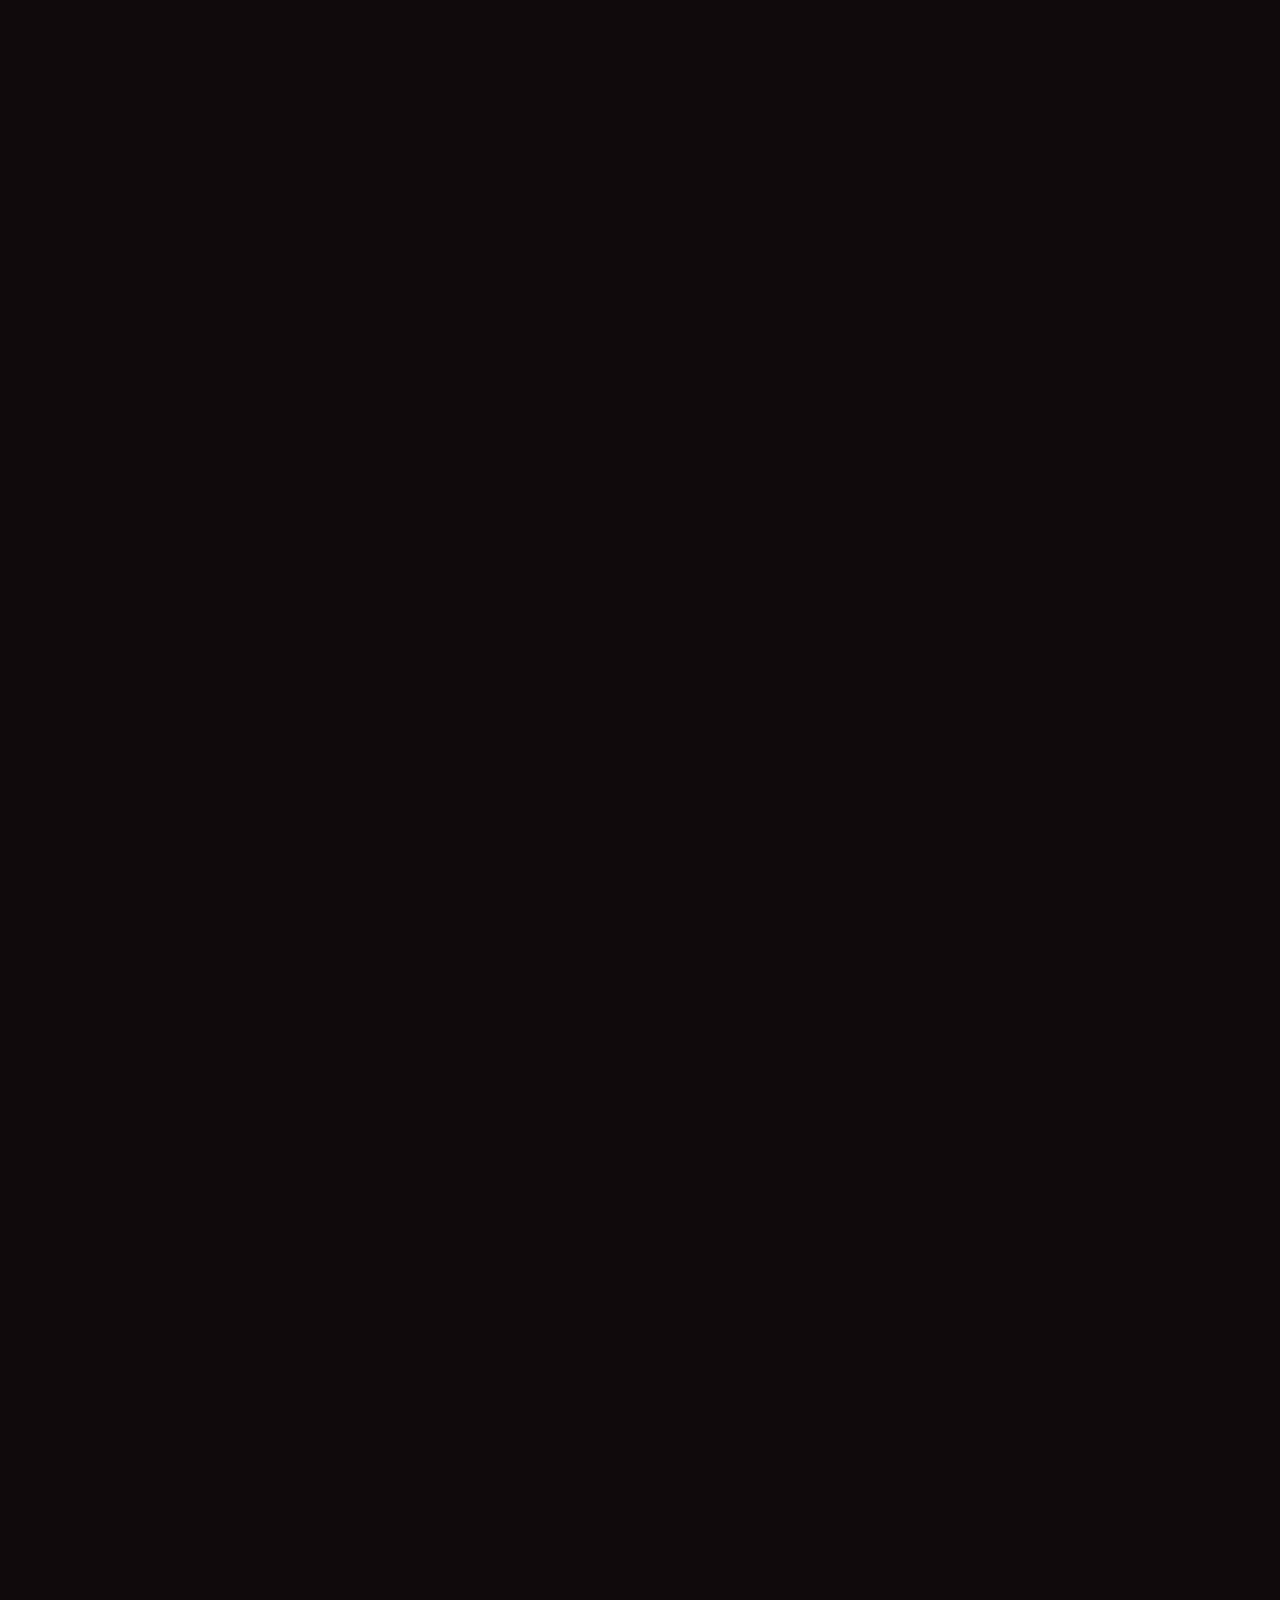
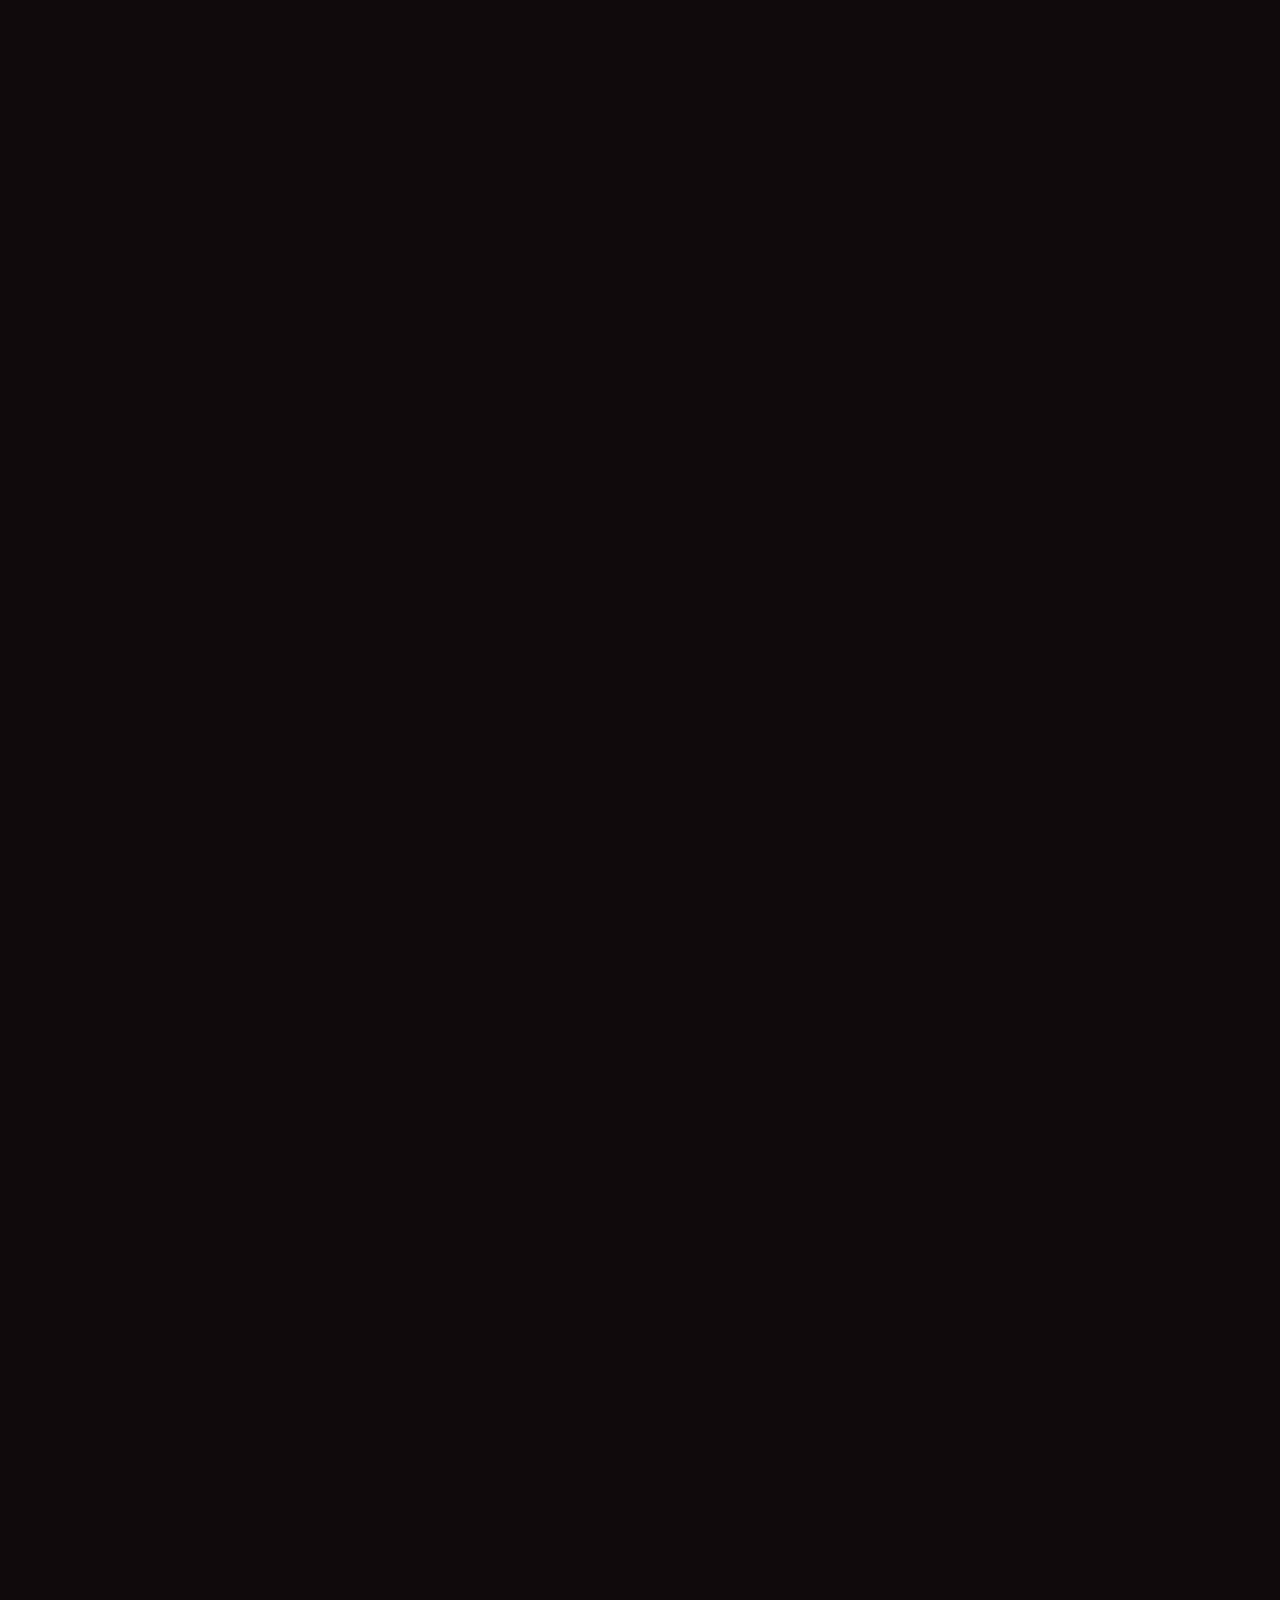
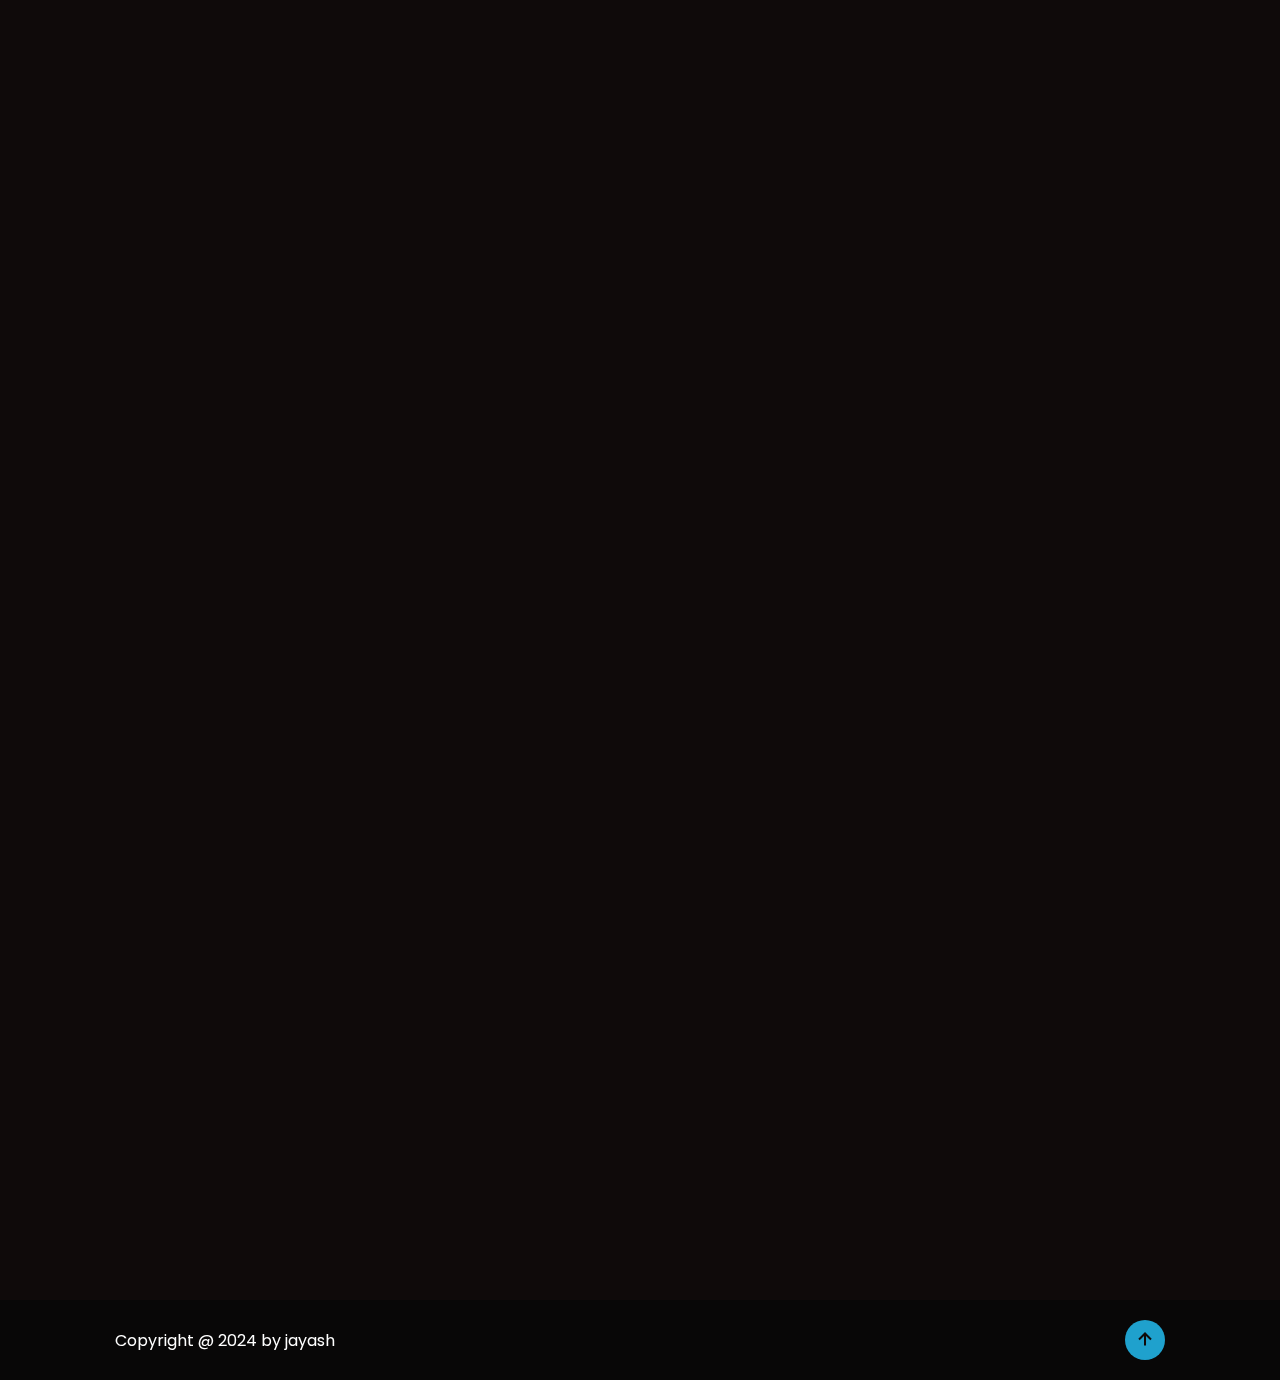
<file: index.html>
<!DOCTYPE html>
<html lang="en">

<head>
    <meta charset="UTF-8">
    <meta name="viewport" content="width=device-width, initial-scale=1.0">
    <title>Jayash Kalam</title>
    <link rel="stylesheet" href="style.css">
    <link href='https://unpkg.com/boxicons@2.1.4/css/boxicons.min.css' rel='stylesheet'>
</head>

<body>
    <!-- *************************Navbar************************* -->
    <header class="header">
        <a href="#" class="logo">Jayash</a>
        <i class='bx bx-menu' id="menu" style='color:#ffffff'></i>
        <nav class="navbar">
            <a href="#home" style="--vlr:1" class="active">Home</a>
            <a href="#about" style="--vlr:2">About Me</a>
            <a href="#education" style="--vlr:3">Education</a>
            <a href="#skills" style="--vlr:4">Skills</a>
            <a href="#contact" style="--vlr:5">Contact Me</a>
        </nav>
    </header>
    <!-- *************************Home Section************************* -->
    <section class="home"  id="home">
        <div class="text-content">
            <h1>I'm Jayash kalam</h1>
            <div class="text-animation">
                <h2>Web Developer</h2>
            </div>
            <p> A Web Developer with a passion for creating responsive and user-friendly websites. I specialize in using HTML, CSS, JavaScript, and related technologies to build websites that are both visually appealing and easy to use.</p>
            <a href="New Resume Nikhil Shukla.pdf" download>
            <div class="btn-section">
                <button class="btn">Download Resume</button>
            </div>
            </a>
            <div class="social-media">
                <a href="https://github.com/Beginjayash"><i class='bx bxl-github' style="--vlr:7"></i></a>
               <a href="https://www.facebook.com/jayash.kalam.79?mibextid=ZbWKwL" ><i class='bx bxl-facebook' style="--vlr:8"></i></a>
               <a href="https://www.instagram.com/jayashkalam805?igsh=MXJrNThsbWFoeWkzaw=="><i class='bx bxl-instagram' style="--vlr:9"></i></a>
            </div>
        </div>
        <img src="1.jpg" alt="">
    </section>
    <!-- *************************About Section************************* -->
    <section class="about" id="about">
        <h2 class="title">About <span>Me</span></h2>
        <img src="1.jpg" alt="" class="aboutImg">
        <div class="text-content2">
            <h2>Web Developer</h2>
            <p>I am Jayash Kalam. I am basically from Khirkiya. I have completed my B.Tech. CSE from Shri Dadaji Institute of Technology and Science - [SDITS], Khandwa. I had completed my higher secondary and high school from Govt. higher secondary school morghari . In terms of interests, I enjoy traveling. Being a quick learner and never taking a break from my job are two of my skills.</p>
            
        </div>
    </section>
    <!-- *************************Education Section************************* -->
    <section class="education" id="education">
        <h2 class="title">My <span>Education</span></h2>
        <div class="row">
            <div class="column">
                <h2>Education</h2>
                <div class="box">
                    <div class="education-content">
                        <div class="content">
                            <div class="year">2020-24<i class='bx bxs-calendar'></i></div>
                            <h3>B.Tech</h3>
        <p>I completed my Bachelor of Technology degree in Computer Science and Engineering from Shri Dadaji Institute of Technology and Science - [SDITS], Khandwa,in 2024. </p>                            
            <div class="percentage">CGPA - 8.24</div>
                        </div>
                    </div>
                    <div class="education-content">
                        <div class="content">
                            <div class="year">2019-20 <i class='bx bxs-calendar'></i></div>
                            <h3>12th</h3>
                            <p>I had completed my 12th standard education from Govt. higher secondary school morghari in 2020 with a percentage of 68. During my time at SSCS I also participated in various extracurricular activities, such as Sports and Science Exibitions, which helped me build communication and presentation skills.</p>
                                <div class="percentage">Percentage - 68</div>
                        </div>
                    </div>
                    <div class="education-content">
                        <div class="content">
                            <div class="year">2017-18 <i class='bx bxs-calendar'></i></div>
                            <h3>10th</h3>

                            <p>I had completed my 10th standard education from Govt. higher secondary school morghari in 2018 with a percentage of 70.</p>
                                <div class="percentage">Percentage - 70</div>
                        </div>
                    </div>
                </div>
        </div>
    </section>
    <!-- *************************Skills Section************************* -->
    <section class="skills" id="skills">
        <h2 class="title">My <span>Skills</span></h2>
        <div class="wrapper">
            <div class="skill-content">
                <h3 class="skill-title">Language</h3>
                <div class="skill-box skill-box1">
                    <div class="single-skill">
                        <span class="topic">HTML</span>
                        <button class="btn" onclick="openjsPage()"> View Proects</button>
                    </div>
                  
                    <div class="single-skill">
                        <span class="topic">CSS</span>
                        <button class="btn" onclick="openjsPage()"> View Proects</button>
                    </div>
                    
                    <div class="single-skill">
                        <span class="topic">JavaScript</span>
                        <button class="btn" onclick="openjsPage()"> View Proects</button>
                    </div>
                  
                    <div class="single-skill">
                        <span class="topic">React</span>
                        <button class="btn" onclick="openPage()"> View Proects</button>
                    </div>
                    
                </div>
            </div>
            <div class="skill-content">
                <h3 class="skill-title">Language</h3>
                <div class="skill-box skill-box2">
                    <div class="single-skill">
                        <span class="topic">mongo db</span>
                        <span class="topic">90%</span>
                    </div>
                    <div class="bar-side">
                        <div class="bar bar-1"></div>
                    </div>
                    <div class="single-skill">
                        <span class="topic">Node JS</span>
                        <span class="topic">50%</span>
                    </div>
                    <div class="bar-side">
                        <div class="bar bar-2"></div>
                    </div>
                    <div class="single-skill">
                        <span class="topic">xyz</span>
                        <span class="topic">70%</span>
                    </div>
                    <div class="bar-side">
                        <div class="bar bar-3"></div>
                    </div>
                </div>
            </div>
        </div>
    </section>
    <!-- *************************Contact Section************************* -->
    <section class="contact" id="contact">
        <h2 class="title">Contact<span>Me</span></h2>
        <form action="#" id="">
            <div class="input-box">
                <input type="text" required placeholder="Full Name">
                <input type="email" required placeholder="Email">
            </div>
            <div class="input-box">
                <input type="tel" required placeholder="Mobile Number">
                <input type="text" required placeholder="Subject ">
            </div>
            <textarea name="" id="" cols="30" rows="10" placeholder="Message" required></textarea>
            <input type="submit" value="Send Message" class="btn" id="btn">
        </form>

    </section>
    <footer>
        <div class="text">
            <p>Copyright @ 2024 by jayash</p>
        </div>
       <a href="#"> <i class='bx bx-up-arrow-alt'></i></a>
    </footer>
    <script src="script.js"></script>
    <script src="react.js"></script>
</body>

</html>
</file>
<file: style.css>
@import url('https://fonts.googleapis.com/css2?family=Poppins:ital,wght@0,300;0,400;0,500;1,500&display=swap');
* {
    margin: 0;
    padding: 0;
    scroll-behavior: smooth;
    box-sizing: border-box;
    font-family: "poppins";
    outline: none;
    border: none; 
    color: #fff;
}
body{
    background: #0f0a0a;
    height: 100vh;
}
html{
    font-size: 62.5%;
    overflow-x: hidden;
}
.header{
    position: fixed;
    left: 0;
    top: 0;
    padding: 2rem 10%;
    width: 100%;
    display: flex;
    justify-content: space-between;
    align-items: center;
    z-index: 100;
}
.sticky{
    border-bottom: 2px solid rgba(255,255,255,.1);
    background: #0f0a0a;
}
.logo{
    font-size: 2.9rem;
    font-weight: 600;
    text-decoration: none;
    color: #fff;
    transform: translateX(-100%);
    opacity: 0;
    animation: RightSlide 1s ease forwards;
}
@keyframes  RightSlide{
    0%{
        transform: translateX(-100%);
        opacity: 0;
    }
    100%{
        transform: translateX(0%);
        opacity: 1;
    }
}

#menu{
    color: #fff;
    font-size: 2.5rem;
    display: none;
}
.navbar a{
    display: inline-block;
    font-size: 1.7rem;
    text-decoration: none;
    margin: 0 2.5rem;
    font-weight: 500;
    letter-spacing: .02;
    transition: .5s ease;
    transform: translateY(-100px);
    opacity: 0;
    animation: TopSlide 1s ease forwards;
    animation-delay: calc(.2s * var(--vlr));
}
@keyframes  TopSlide{
    0%{
        transform: translateY(-100px);
        opacity: 0;
    }
    100%{
        transform: translateY(0px);
        opacity: 1;
    }
}
.navbar a:hover,.navbar a.active{
    color:#1fa1cd;
}
section{
    padding: 10rem 9% 2rem;
    min-height: 100vh;
}
.about,.education,.contact,.skills{
    overflow: hidden;
}
.home{
    display: flex;
    justify-content: space-between;
    align-items: center;
}
.text-content{
    max-width: 70rem;
}
.text-content h1{
    font-size: 5rem;
    color: #fff;
    text-transform: capitalize;
    letter-spacing: .05rem;
    font-weight: 600;
    transform: translateY(-100px);
    opacity: 0;
    animation: RightSlide 1s ease forwards;
    animation-delay: 1s;
}
.text-animation{
    position: relative;
    width: 32.8rem;
}
.text-animation h2{
    font-size: 3.2rem;
    font-weight: 700;
    color: transparent;
    -webkit-text-stroke: .7px #1fa1cd;
    background: linear-gradient(#1fa1cd,#1fa1cd);
    background-repeat: no-repeat;
    -webkit-background-clip: text;
    background-position: -33rem 0;
    transform: translateY(-100px);
    opacity: 0;
    animation: textSlide 6s linear infinite,
    TopSlide 1s ease forwards;
    animation-delay: 2s,1.2s;
}
@keyframes textSlide{
    0%,10%,100%{
        background-position: -33rem 0;
    }
    65%,85%{
        background-position: 0 0;
    }
}
.text-animation::before{
    content: "";
    position: absolute;
    left: 0;
    top: 0;
    height: 100%;
    width: 0;
    border-right: 2px solid #1fa1cd;
    transform: translateY(-100px);
    opacity: 0;
    animation: CursorSlide 6s linear infinite,
    TopSlide 1s ease forwards;
    animation-delay: 2s,1.2s;
}
@keyframes CursorSlide {
    0%,10%,100%{
        width: 0;
    }
    65%,78%,85%{
        opacity: 1;
        width: 100%;
    }
    75%,81%
    {
        opacity: 0;
    }

}
.text-content p{
    font-size: 1.4rem;
    margin: 1rem 0;
    transform: translateX(100px);
    opacity: 0;
    animation: leftSlide 1s ease forwards;
    animation-delay: 1.4s;
}
@keyframes leftSlide{
    0%{
        transform: translateX(100px);
        opacity: 0;
    }
    100%{
        transform: translateX(0px);
        opacity: 1;
    }
}
.btn-section{
    width: 32.5rem;
    height: 5rem;
    display: flex;
    justify-content: space-between;
    align-items: center;
    margin: 2rem 0;
    position: relative;
}
.btn-section::before{
    content: "";
    position: absolute;
    left: 0;
    top: 0;
    background: #0f0a0a;
    height: 100%;
    width: 100%;
    z-index: 2;
    animation: Slide 1s ease forwards;
    animation-delay: 1.6s;
}
@keyframes Slide{
    0%{
        width: 100%;
    }
    100%{
        width: 0;
    }
}
 .btn{
    height: 100%;
    width: 15rem;
    color: #fff;
    background: rgba(255,255,255,.1);
    border: .2rem solid rgba(255,255,255,.3);
    backdrop-filter: blur(5rem);
    border-radius: .8rem;
    font-size: 1.5rem;
    cursor: pointer;
    display: inline-flex;
    justify-content: center;
    align-items: center;
    position: relative;
    overflow: hidden;
    z-index: 1;
}
.btn::before{
    content: "";
    position: absolute;
    left: 0;
    top: -100%;
    height: 300%;
    width: 100%;
    background: linear-gradient(
        #0f0a0a,#1fa1cd,#0f0a0a,#1fa1cd
    );
    z-index: -1;
    transition: .5s ease;
}
.btn:hover::before{
    top: 0;
}
.social-media {
    margin: 2rem 0;
}
.social-media i{
    display: inline-block;
    font-size: 2.5rem;
    background: rgba(255,255,255,.1);
    border: .2rem solid rgba(255,255,255,.3);
    padding: .8rem;
    margin: 0 .5rem;
    border-radius: 50%;
    color: #fff;
    cursor: pointer;
    position: relative;
    overflow: hidden;
    animation: Bottom 1s ease forwards;
    animation-delay: calc(.2s * var(--vlr));
    transform: translateY(100px);
    opacity: 0;

}
.bxl-github {
    --vlr: 7;
}

.bxl-github:hover {
    color: #333;
}
.bxl-instagram {
    --vlr: 7;
}

.bxl-instgram:hover {
    color: #333;
}
@keyframes Bottom{
    0%{
        transform: translateY(100px);
    opacity: 0;
    }
    100%{
        transform: translateY(0px);
    opacity: 1;
    }
}
.social-media i::after{
    content: "";
    position: absolute;
    left: 0;
    top: -100%;
    height: 300%;
    width: 100%;
    background: linear-gradient(
        #0f0a0a,#1fa1cd,#0f0a0a,#1fa1cd
    );
    z-index: -1;
    transition: .5s ease;
}

i:hover::after{
    top: 0;
}
.home img{
    width: 30vw;
    background: rgba(255,255,255,.1);
    border: .2rem solid rgba(255,255,255,.3);
    border-radius: 50%;
    filter: drop-shadow(0 0 8rem #1fa1cd);
    animation: Scale 1s ease forwards;
    scale: 0;
    animation-delay: 2s;
}
@keyframes Scale{
    0%{
        scale: 0;
    }
    100%{
        scale: 1;
    }
}
/* about section */
.about{
    display: flex;
    justify-content: center;
    align-items: center;
    flex-direction: column;
    padding-bottom: 6rem;
    gap: 2rem;
}
.title{
    font-size: 5rem;
    margin-bottom: 3rem;
    font-weight: 600;
    text-align: center;
    transform: translateY(-100px);
    opacity: 0;
}
section.start-animation .title{
    animation: top 1s ease forwards;
}
@keyframes top{
    0%{
        transform: translateY(-100px);
        opacity: 0;
    }
    100%{
        transform: translateY(0px);
        opacity: 1;
    }
}
.title span{
    color: #1fa1cd;
}
.about img{
    height: 25rem;
    width: 25rem;
    background: rgba(255,255,255,.1);
    border: .2rem solid rgba(255,255,255,.3);
    border-radius: 50%;
    filter: drop-shadow(0 0 8rem #1fa1cd);
    scale: 0;
}
section.start-animation .aboutImg{
    animation: scaleout 1s ease forwards;
}
@keyframes scaleout{
    0%{
       scale: 0;
    }
    100%{
     scale: 1;
    }
}
.text-content2{
    text-align: center;
}
.text-content2 h2{
    font-size: 2.6rem;
    transform: translatex(-100px);
    opacity: 0;
}
section.start-animation .text-content2 h2{
    animation: Right 1s ease forwards;
}
@keyframes Right{
    0%{
        transform: translatex(-100px);
        opacity: 0;
    }
    100%{
        transform: translatex(0px);
        opacity: 1;
    }
}
.text-content2 p{
    font-size: 1.5rem;
    margin: 2rem 0 3rem;
    transform: translatex(100px);
    opacity: 0;
}
section.start-animation .text-content2 p{
    animation: Left 1s ease forwards;
}
@keyframes Left{
    0%{
        transform: translatex(100px);
        opacity: 0;
    }
    100%{
        transform: translatex(0px);
        opacity: 1;
    }
}
.text-content2 .btn{
    padding: .9rem .5rem;
    transform: translateY(100px);
    opacity: 0;
}

section.start-animation .text-content2 .btn{
    animation: Bottoms 1s ease forwards;
}
@keyframes Bottoms{
    0%{
        transform: translateY(100px);
        opacity: 0;
    }
    100%{
        transform: translatey(0px);
        opacity: 1;
    }
}
/* education section */
.row{
    display: flex;
    column-gap: 4rem;
    flex-wrap: wrap;
}
.column{
    flex: 1 1 30rem;
}
.column:nth-child(1){
    opacity: 0;
    transform: translateX(-100px);
}
section.start-animation .column:nth-child(1){
    animation: Right 1s ease forwards;
    animation-delay: 1.2s;
}

.column:nth-child(2){
    opacity: 0;
    transform: translateX(100px);
}
section.start-animation .column:nth-child(2){
    animation: Left 1s ease forwards;
    animation-delay: 1.2s;
}
.column h2{
    font-size: 2.5rem ;
    margin: 2rem 0 1rem 1.96rem;
    transform: translateY(-100px);
    opacity: 0;
}
section.start-animation .column h2{
    animation: top 1s ease forwards;
    animation-delay: 1.2s;
}

.box{
    border-left: .2rem solid #1fa1cd;
}
.education-content {
    padding-left: 1.9rem;
}
.education-content .content{
    padding: 1.5rem;
    border: .2rem solid #1fa1cd;
    background: rgba(255,255,255,.1);
    border-radius: .5rem;
    margin-bottom: 2rem;
    position: relative;
}
.content::before{
    content: "";
    position: absolute;
    left: -2.8rem;
    top: -1.5rem;
    height: 1.4rem;
    width: 1.4rem;
    border-radius: 50%;
    background: #1fa1cd;
}
.content .year{
    font-size: 1.5rem;
    color: #1fa1cd;
}
.content .year i{
    color: #1fa1cd;
    font-size: 1.5rem;
    margin-left: .5rem;
}
.content h3{
    font-size: 1.7rem;
    letter-spacing: .05rem;
    margin: .5rem 0;
}
.content p{
    font-size: 1.5rem;
}
/* skill-content */
.wrapper{
    width: 100%;
    display: flex;
    justify-content: space-between;
    align-items: center;
    gap: 5rem;
    flex-wrap: wrap;
}
.skill-title{
    font-size: 2.4rem;
    font-weight: 600;
    margin-bottom: 1.5rem;
    opacity: 0;
    transform: translateY(-100px);
}
section.start-animation .skill-title{
    animation: top 1s ease forwards;
    animation-delay: 1.2s;
}
.skill-content{
    width: 100%;
    flex:  1 1 30rem;
}
.skill-box{
    height: 100%;
    width: 100%;
    padding: 8rem 4rem;
    background: rgba(255,255,255,.1);
    border-radius: 1rem;
}
.skill-box1{
    opacity: 0;
    transform: translateX(-100px);
}
section.start-animation .skill-box1{
    animation:  Right 1s ease forwards;
    animation-delay: 1.2s;
}
.skill-box2{
    opacity: 0;
    transform: translateX(100px);
}
section.start-animation .skill-box2{
    animation:Left 1s ease forwards;
    animation-delay: 1.4s;
}
.single-skill{
    display: flex;
    justify-content: space-between;
    margin: 2rem 0;
}
.single-skill span{
    font-size: 1.6rem;
}

.bar-side{
    background: #111;
    height: 1rem;
    border-radius: 50rem;
    position: relative;
    overflow: hidden;
}
.bar{
    position: absolute;
    height: 100%;
    background: #1fa1cd;
}
.bar-1{
    width: 90%;
}
.bar-2{
    width: 80%;
}
.bar-3{
    width: 70%;
}
.bar-4{
    width: 70%;
}
/* contact section */
section form{
    max-width: 70rem;
    text-align: center;
    margin: 1rem auto;
    margin-bottom: 3rem;
}
.input-box{
    display: flex;
    justify-content: space-between;
    flex-wrap: wrap;
}
input:nth-child(1){
    opacity: 0;
    transform: translateX(-100px);
}
section.start-animation input:nth-child(1){
    animation:Right 1s ease forwards;
    animation-delay: 1.2s;
}
input:nth-child(2){
    opacity: 0;
    transform: translateX(100px);
}
section.start-animation input:nth-child(2){
    animation:Left 1s ease forwards;
    animation-delay: 1.2s;
}
 input,textarea{
    width: 100%;
    padding: 1.5rem;
    background:rgba(255,255,255,.1);
    border: .2rem solid rgba(255,255,255,.3);
    outline: none;
    backdrop-filter: blur(10px);
    filter: drop-shadow(0 0 100px #1fa1cd);
    border-radius: .8rem;
    gap: 2.5rem;
    margin: .7rem 0;
    transition: .3s ease;
    opacity: 0;
    transform: translateY(100px);
}
section.start-animation textarea{
    animation:Bottom 1s ease forwards;
    animation-delay: 1.2s;
}
input::placeholder{
    font-size: 1.5rem;
    letter-spacing: .02rem;
}
.input-box input{
    width: 49%;
}
input:focus,
input:valid{
    border: .2rem solid #1fa1cd;
}
textarea:focus,
textarea:valid{
    border: .2rem solid #1fa1cd;
}
textarea{
    resize: none;
}
.contact .btn{
    margin-top: 2rem;
    cursor: pointer;
    filter: none;
    border: .2rem solid rgba(255,255,255,.3);
}
section.start-animation .btn{
    animation:Bottom 1s ease forwards;
    animation-delay: 1.4s;
}
.contact .btn:hover{
    background: #1fa1cd;
    box-shadow: 0 0 .3rem #1fa1cd,
    0 0 .7rem #1fa1cd;
}
/* footer */

footer{
    background: #080707;
    padding: 2rem 9%;
    display: flex;
    justify-content: space-between;
    align-items: center;
    flex-wrap: wrap;
}
footer p{
    font-size: 1.6rem;
}
footer i{
    display: inline-flex;
    justify-content: center;
    align-items: center;
    padding: .8rem;
    background: #1fa1cd;
    color: #0f0a0a;
    border-radius: 50%;
    font-size: 2.4rem;
}
/* RESPONSIVE */
@media(max-width:1200px){
    html{
        font-size: 55;
    }
}
@media(max-width:991px){
    .header{
        padding: 2rem 9%;
    }
    section{
        padding: 10rem 3% 2rem;
    }
    .contact{
        min-height: auto;
    }
    footer{
        padding: 2rem 3%;
    }
}
@media(max-width:768px){
    #menu{
        display: block;
    }
    .navbar{
        position: absolute;
        left: 0;
        top: 100%;
        width: 100%;
        padding: 1rem 3%;
        background: #0f0a0a;
        border-top: 1px solid rgba(255,255,255,.1);
        border-bottom: .2rem solid rgba(255,255,255,.1);
        display: none;
    }
    .navbar.active{
        display: block;
    }
    .navbar a{
        display: block;
        margin: 3rem 0;
        font-size: 2rem;
    }
    .home{
        flex-direction: column-reverse;
    }
    .home .text-content{
        display: flex;
        justify-content: center;
        align-items: center;
        flex-direction: column;
    }
    .home .text-content h1{
        font-size: 4rem;
    }
    .home img{
        width: 40vw;
    }
    .about{
        flex-direction: column;
    }
    .about img{
        width: 20rem;
        height: 20rem;
    }
}
@media(max-width:450px){
    html{
        font-size: 50%;
    }
    .input-box input{
        width: 100%;
    }
}
.percentage{
     font-size: medium;
}
</file>
